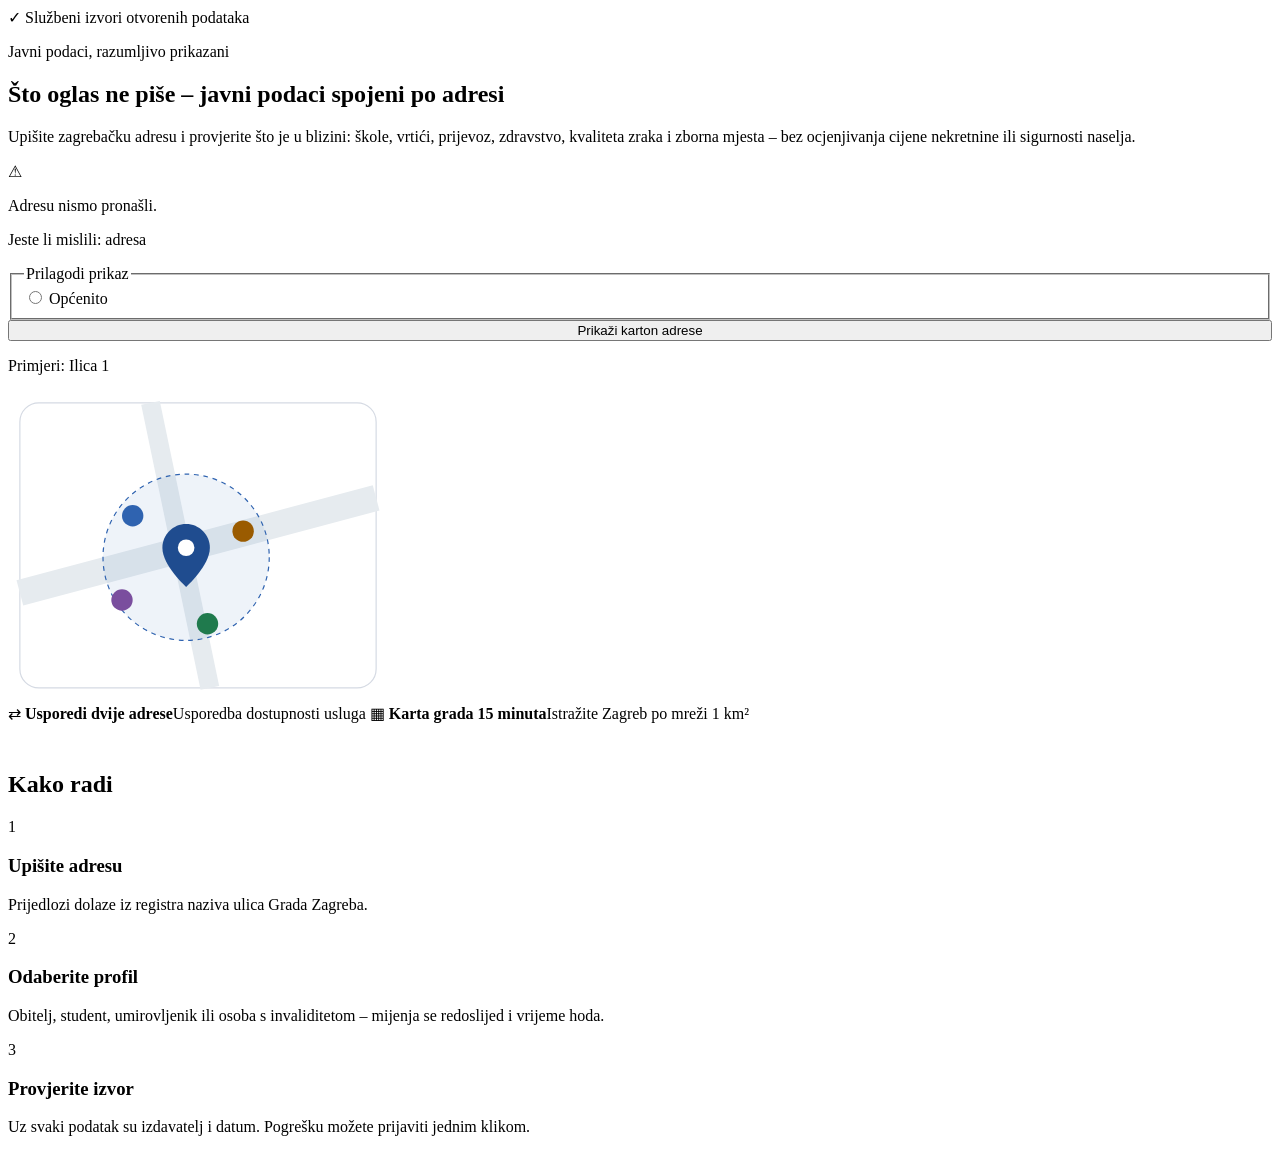
<file: src/main/resources/templates/index.html>
<!DOCTYPE html>
<html lang="hr" xmlns:th="http://www.thymeleaf.org">
<head th:replace="~{fragmenti/raspored :: glava('Javni podaci spojeni po adresi')}"></head>
<body>
<header th:replace="~{fragmenti/raspored :: zaglavlje}"></header>

<main id="sadrzaj" class="container">
    <section class="hero hero-mreza">
        <div>
            <span class="oznaka-izvora">✓ Službeni izvori otvorenih podataka</span>
            <p class="nadnaslov" style="margin-top:16px">Javni podaci, razumljivo prikazani</p>
            <h1>Što oglas ne piše – javni podaci spojeni po adresi</h1>
            <p class="uvod">Upišite zagrebačku adresu i provjerite što je u blizini: škole, vrtići, prijevoz, zdravstvo,
                kvaliteta zraka i zborna mjesta – bez ocjenjivanja cijene nekretnine ili sigurnosti naselja.</p>

            <div class="obavijest greska" role="alert" th:if="${greska}">
                <span aria-hidden="true">⚠</span>
                <div>
                    <p th:text="${greska}">Adresu nismo pronašli.</p>
                    <p th:if="${prijedlozi != null and !prijedlozi.isEmpty()}" style="margin:0">Jeste li mislili:
                        <a th:each="p : ${prijedlozi}" th:href="@{/karton(adresa=${p},profil=${odabraniProfil.oznaka})}"
                           th:text="${p}" style="margin-right:8px">adresa</a>
                    </p>
                </div>
            </div>

            <form class="kartica" th:action="@{/karton}" method="get" style="margin-top:16px">
                <div th:replace="~{fragmenti/raspored :: upis-adrese('adresa', ${upit}, 'Adresa u Zagrebu', 'adresa')}"></div>
                <fieldset class="cipovi">
                    <legend>Prilagodi prikaz</legend>
                    <label class="cip" th:each="p : ${profili}">
                        <input type="radio" name="profil" th:value="${p.oznaka}" th:checked="${p == odabraniProfil}">
                        <span th:text="${p.naziv}">Općenito</span>
                    </label>
                </fieldset>
                <button class="gumb" type="submit" style="width:100%">Prikaži karton adrese</button>
            </form>
            <p class="primjeri" th:if="${!primjeri.isEmpty()}">Primjeri:
                <a th:each="p : ${primjeri}" th:href="@{/karton(adresa=${p})}" th:text="${p}">Ilica 1</a>
            </p>
        </div>
        <div class="hero-slika" aria-hidden="true">
            <svg viewBox="0 0 320 260" width="100%" style="max-width:380px">
                <rect x="10" y="10" width="300" height="240" rx="16" fill="#fff" stroke="#D5DAE3"/>
                <path d="M10 170 L310 90" stroke="#E6EBEF" stroke-width="22"/>
                <path d="M120 10 L170 250" stroke="#E6EBEF" stroke-width="16"/>
                <circle cx="150" cy="140" r="70" fill="#2F63B0" fill-opacity=".08" stroke="#2F63B0" stroke-dasharray="4 4"/>
                <circle cx="105" cy="105" r="9" fill="#2F63B0"/><circle cx="198" cy="118" r="9" fill="#9A5B00"/>
                <circle cx="168" cy="196" r="9" fill="#1F7A4D"/><circle cx="96" cy="176" r="9" fill="#7A4E9E"/>
                <path d="M150 112c-11 0-20 9-20 20 0 15 20 33 20 33s20-18 20-33c0-11-9-20-20-20z" fill="#1F4C8F"/>
                <circle cx="150" cy="132" r="7" fill="#fff"/>
            </svg>
        </div>
    </section>

    <section class="brze-veze" aria-label="Brze poveznice">
        <a class="brza-veza" th:href="@{/usporedba}"><span aria-hidden="true">⇄</span>
            <span><strong>Usporedi dvije adrese</strong><span class="mala muted">Usporedba dostupnosti usluga</span></span></a>
        <a class="brza-veza" th:href="@{/karta}"><span aria-hidden="true">▦</span>
            <span><strong>Karta grada 15 minuta</strong><span class="mala muted">Istražite Zagreb po mreži 1 km²</span></span></a>
    </section>

    <section aria-labelledby="kako-radi">
        <h2 id="kako-radi" style="margin-top:48px">Kako radi</h2>
        <div class="koraci">
            <div class="kartica korak"><div class="broj">1</div><h3>Upišite adresu</h3>
                <p class="muted mala">Prijedlozi dolaze iz registra naziva ulica Grada Zagreba.</p></div>
            <div class="kartica korak"><div class="broj">2</div><h3>Odaberite profil</h3>
                <p class="muted mala">Obitelj, student, umirovljenik ili osoba s invaliditetom – mijenja se redoslijed i vrijeme hoda.</p></div>
            <div class="kartica korak"><div class="broj">3</div><h3>Provjerite izvor</h3>
                <p class="muted mala">Uz svaki podatak su izdavatelj i datum. Pogrešku možete prijaviti jednim klikom.</p></div>
        </div>
    </section>
</main>

<footer th:replace="~{fragmenti/raspored :: podnozje}"></footer>
</body>
</html>
</file>
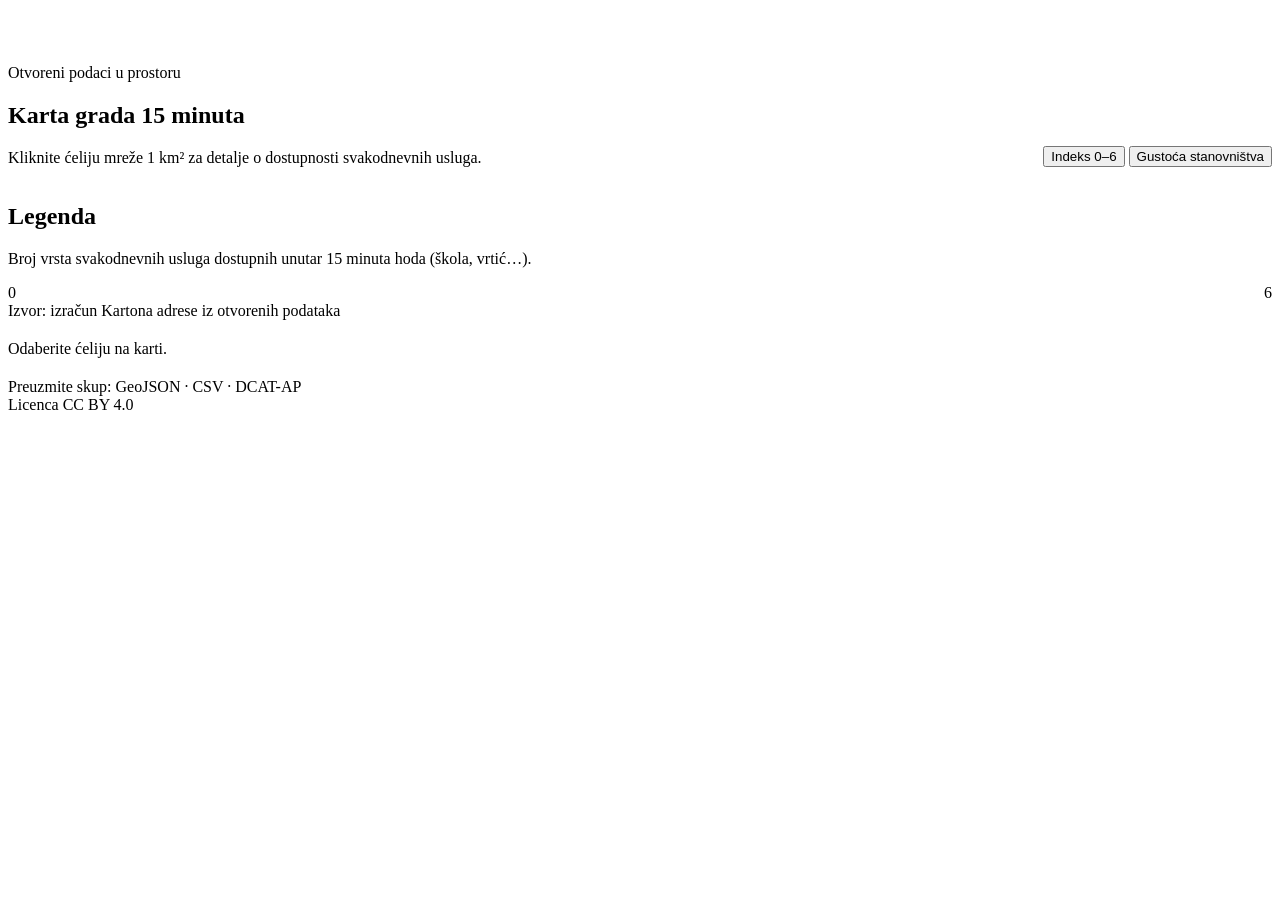
<file: src/main/resources/templates/karta.html>
<!DOCTYPE html>
<html lang="hr" xmlns:th="http://www.thymeleaf.org">
<head th:replace="~{fragmenti/raspored :: glava('Karta grada 15 minuta')}"></head>
<body>
<header th:replace="~{fragmenti/raspored :: zaglavlje}"></header>

<main id="sadrzaj" class="container">
    <section style="padding:40px 0 16px;display:flex;justify-content:space-between;align-items:flex-end;gap:16px;flex-wrap:wrap">
        <div>
            <p class="nadnaslov">Otvoreni podaci u prostoru</p>
            <h1>Karta grada 15 minuta</h1>
            <p class="muted" style="margin:0">Kliknite ćeliju mreže 1 km² za detalje o dostupnosti svakodnevnih usluga.</p>
        </div>
        <div class="segmentirano" role="group" aria-label="Prikaz na karti">
            <button type="button" aria-pressed="true" data-nacin="indeks">Indeks 0–6</button>
            <button type="button" aria-pressed="false" data-nacin="stanovnistvo">Gustoća stanovništva</button>
        </div>
    </section>

    <div class="karta-grada">
        <div id="karta-grada" class="karta" role="region" aria-label="Karta indeksa grada 15 minuta"
             th:attr="data-lat=${podrucje.centarLat},data-lon=${podrucje.centarLon}"></div>
        <aside class="legenda" aria-live="polite">
            <h2>Legenda</h2>
            <div data-legenda-indeks>
                <p class="mala muted">Broj vrsta svakodnevnih usluga dostupnih unutar 15 minuta hoda
                    (<span th:text="${#strings.listJoin(kategorije.![naziv], ', ')}">škola, vrtić…</span>).</p>
                <div class="ljestvica" aria-hidden="true">
                    <span style="background:#E8F0FA"></span><span style="background:#D4E2F4"></span><span style="background:#B9D0EC"></span>
                    <span style="background:#91B5DF"></span><span style="background:#6A98D0"></span><span style="background:#4479BD"></span><span style="background:#1F4C8F"></span>
                </div>
                <div class="mala muted" style="display:flex;justify-content:space-between"><span>0</span><span>6</span></div>
                <span class="izvor">Izvor: izračun Kartona adrese iz otvorenih podataka</span>
            </div>
            <div data-legenda-stanovnistvo hidden>
                <p class="mala muted">Broj stanovnika u ćeliji 1 km² (st./km²).</p>
                <div class="ljestvica" aria-hidden="true">
                    <span style="background:#E8F4ED"></span><span style="background:#D0E8D9"></span><span style="background:#AAD5BC"></span>
                    <span style="background:#7DBB99"></span><span style="background:#4C9A73"></span><span style="background:#2D7955"></span><span style="background:#17563A"></span>
                </div>
                <div class="mala muted" style="display:flex;justify-content:space-between"><span>0</span><span>18 000+</span></div>
                <span class="izvor">Izvor: DZS, Popis 2021. (mreža 1 km²)</span>
            </div>
            <div data-detalji style="margin-top:20px">
                <p class="mala muted">Odaberite ćeliju na karti.</p>
            </div>
            <p class="mala" style="margin-top:20px">
                Preuzmite skup: <a th:href="@{/api/otvoreni-podaci/indeks15.geojson}">GeoJSON</a> ·
                <a th:href="@{/api/otvoreni-podaci/indeks15.csv}">CSV</a> ·
                <a th:href="@{/api/otvoreni-podaci/dcat.jsonld}">DCAT-AP</a><br>
                <span class="muted">Licenca CC BY 4.0</span>
            </p>
        </aside>
    </div>
</main>

<footer th:replace="~{fragmenti/raspored :: podnozje}"></footer>
<script th:src="@{/vendor/leaflet/leaflet.js}"></script>
<script th:src="@{/js/podloga.js}"></script>
<script th:src="@{/js/karta-grada.js}"></script>
</body>
</html>
</file>
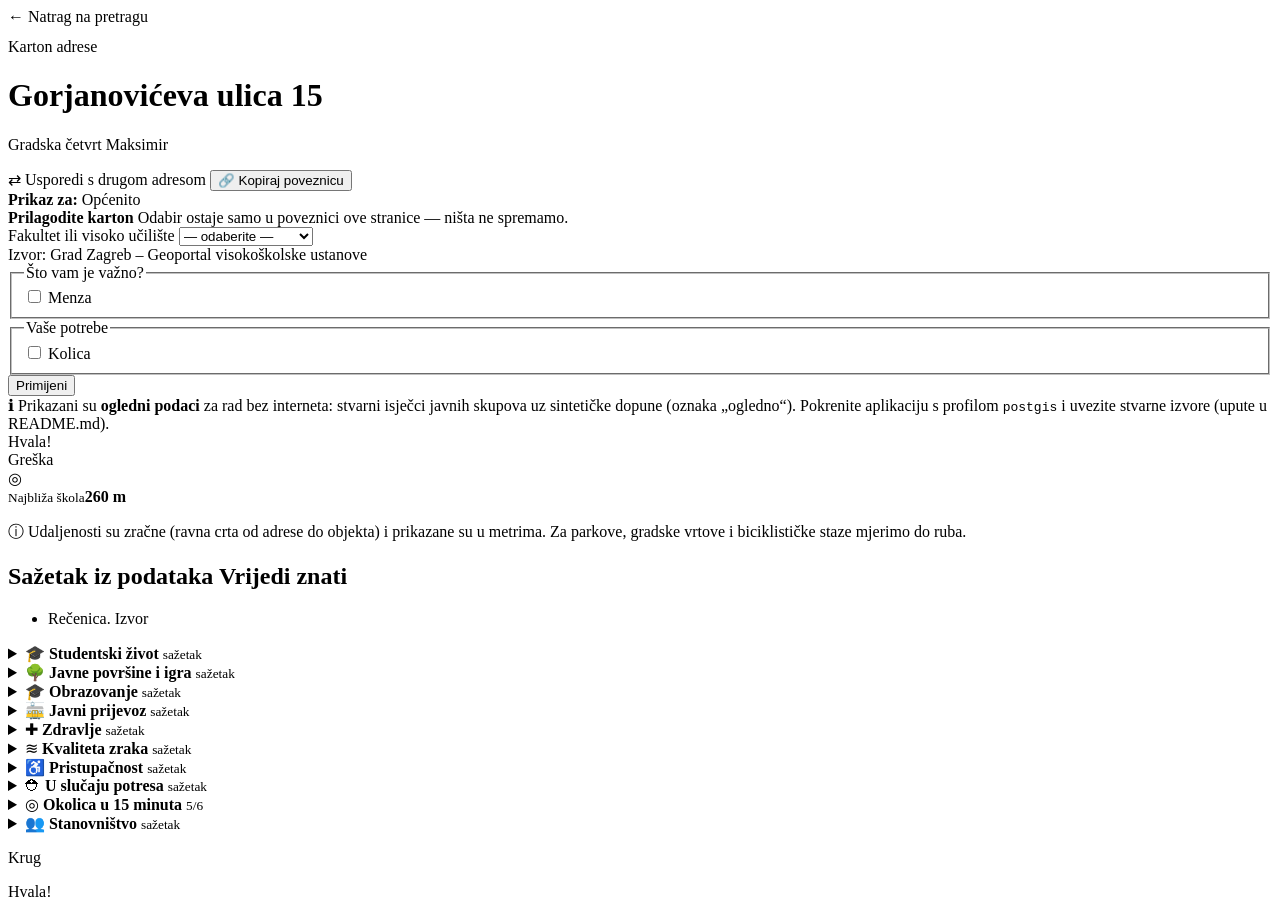
<file: src/main/resources/templates/karton.html>
<!DOCTYPE html>
<html lang="hr" xmlns:th="http://www.thymeleaf.org">
<head th:replace="~{fragmenti/raspored :: glava(${karton.adresa})}"></head>
<body>
<header th:replace="~{fragmenti/raspored :: zaglavlje}"></header>

<main id="sadrzaj" class="container" th:with="k=${karton}">
    <div class="karton-glava">
        <div>
            <a th:href="@{/}" class="mala">← Natrag na pretragu</a>
            <p class="nadnaslov" style="margin-top:12px">Karton adrese</p>
            <h1 th:text="${k.adresa}">Gorjanovićeva ulica 15</h1>
            <p class="muted" th:if="${k.gradskaCetvrt != null}"
               th:text="${k.mjesniOdbor != null} ? |Gradska četvrt ${k.gradskaCetvrt} · Mjesni odbor ${k.mjesniOdbor}| : |Gradska četvrt ${k.gradskaCetvrt}|">
                Gradska četvrt Maksimir</p>
        </div>
        <div class="karton-akcije">
            <a class="gumb sekundarni" th:href="@{/usporedba(a=${k.adresa})}">⇄ Usporedi s drugom adresom</a>
            <button class="gumb sekundarni" type="button" data-kopiraj>🔗 Kopiraj poveznicu</button>
        </div>
    </div>

    <nav class="cipovi" aria-label="Prikaz za profil">
        <span class="mala" style="font-weight:600;align-self:center">Prikaz za:</span>
        <span class="cip" th:each="p : ${profili}">
            <a th:href="@{/karton(adresa=${k.adresa},profil=${p.oznaka})}" th:text="${p.naziv}"
               th:attr="aria-current=${p == k.profil ? 'true' : null}">Općenito</a>
        </span>
    </nav>

    <form class="osobno" method="get" th:action="@{/karton}"
          th:if="${k.profil.name() == 'STUDENT' or k.profil.name() == 'OSI'}"
          th:attr="aria-label=${k.profil.name() == 'STUDENT'} ? 'Vaši interesi' : 'Vaše potrebe'" data-osobno>
        <input type="hidden" name="adresa" th:value="${k.adresa}">
        <input type="hidden" name="profil" th:value="${k.profil.oznaka}">
        <div class="osobno-glava">
            <strong th:text="${k.profil.name() == 'STUDENT'} ? 'Prilagodite karton svojim interesima' : 'Prilagodite karton svojim potrebama'">Prilagodite karton</strong>
            <span class="mala muted">Odabir ostaje samo u poveznici ove stranice — ništa ne spremamo.</span>
        </div>
        <div class="polje" th:if="${k.profil.name() == 'STUDENT'}">
            <label for="fakultet">Fakultet ili visoko učilište</label>
            <select id="fakultet" name="fakultet">
                <option value="">— odaberite —</option>
                <option th:each="f : ${visokaUcilista}" th:value="${f.id}"
                        th:selected="${postavke.fakultetId != null and postavke.fakultetId == f.id}"
                        th:text="${f.adresa != null} ? |${f.naziv} (${f.adresa})| : ${f.naziv}">Ekonomski fakultet</option>
            </select>
            <div class="pomoc">Izvor: Grad Zagreb – Geoportal visokoškolske ustanove</div>
        </div>
        <fieldset class="cipovi" th:if="${k.profil.name() == 'STUDENT'}">
            <legend>Što vam je važno?</legend>
            <label class="cip" th:each="i : ${sviInteresi}">
                <input type="checkbox" name="interes" th:value="${i.oznaka}" th:checked="${postavke.imaInteres(i)}">
                <span th:text="${i.naziv}">Menza</span>
            </label>
        </fieldset>
        <fieldset class="cipovi" th:if="${k.profil.name() == 'OSI'}">
            <legend>Vaše potrebe</legend>
            <label class="cip" th:each="pt : ${svePotrebe}">
                <input type="checkbox" name="potreba" th:value="${pt.oznaka}" th:checked="${postavke.imaPotrebu(pt)}">
                <span th:text="${pt.naziv}">Kolica</span>
            </label>
        </fieldset>
        <button type="submit" class="gumb sekundarni malen" data-primijeni>Primijeni</button>
    </form>

    <div class="obavijest info" th:if="${k.ogledni}" role="note">
        <span aria-hidden="true">ℹ</span>
        <span>Prikazani su <strong>ogledni podaci</strong> za rad bez interneta: stvarni isječci javnih skupova uz sintetičke dopune (oznaka „ogledno“). Pokrenite aplikaciju s profilom
            <code>postgis</code> i uvezite stvarne izvore (upute u README.md).</span>
    </div>
    <div class="obavijest uspjeh" th:if="${poruka}" role="status" th:text="${poruka}">Hvala!</div>
    <div class="obavijest greska" th:if="${greskaPrijave}" role="alert" th:text="${greskaPrijave}">Greška</div>

    <div class="karton-mreza">
        <div>
            <div class="mreza-4" style="margin-bottom:16px">
                <div class="sazetak-kartica" th:each="c : ${k.kartice}">
                    <span class="ikona" aria-hidden="true"
                          th:text="${c.ikona == 'skola' ? '🎓' : (c.ikona == 'vrtic' ? '🧸' : (c.ikona == 'prijevoz' ? '🚋' : (c.ikona == 'igraliste' ? '⚽' : '◎')))}">◎</span>
                    <div><small th:text="${c.oznaka}">Najbliža škola</small><strong th:text="${c.vrijednost}">260 m</strong></div>
                </div>
            </div>

            <p class="mala muted napomena-udaljenost">ⓘ Udaljenosti su zračne (ravna crta od adrese do objekta) i
                prikazane su u metrima. Za parkove, gradske vrtove i biciklističke staze mjerimo do ruba.</p>

            <section class="sazetak" aria-labelledby="sazetak-naslov" th:if="${!k.sazetak.isEmpty()}">
                <h2 id="sazetak-naslov"><span class="oznaka ai">Sažetak iz podataka</span> Vrijedi znati</h2>
                <ul>
                    <li th:each="s : ${k.sazetak}">
                        <span><span th:text="${s.tekst}">Rečenica.</span>
                            <span class="izvor" th:text="${s.datum != null} ? |Izvor: ${s.izvor} · ${s.datum}| : |Izvor: ${s.izvor}|">Izvor</span></span>
                    </li>
                </ul>
            </section>

            <th:block th:each="s, st : ${k.redoslijed}">

                <details class="sekcija" th:if="${s.name() == 'STUDENT' and k.student != null}" th:attr="open=${st.index < 2 ? 'open' : null}" th:id="${s.sidro}">
                    <summary><span class="ikona" aria-hidden="true">🎓</span>
                        <span><strong>Studentski život</strong>
                            <small th:text="${k.student.fakultet != null} ? |Do fakulteta ${k.student.fakultet.udaljenost()}| : 'Menze, knjižnice, bicikl i sport u blizini'">sažetak</small></span>
                    </summary>
                    <div class="sekcija-tijelo">
                        <div class="do-fakulteta" th:if="${k.student.fakultet != null}" th:with="f=${k.student.fakultet}">
                            <small>Do mog fakulteta</small>
                            <strong th:text="${f.naziv}">Ekonomski fakultet</strong>
                            <span th:text="${f.adresa != null} ? |${f.adresa} · ${f.udaljenost()} zračne udaljenosti| : |${f.udaljenost()} zračne udaljenosti|">780 m</span>
                            <div class="linije" th:if="${!f.linijeBezPresjedanja.isEmpty()}">
                                <span class="mala">ZET bez presjedanja:</span>
                                <span class="linija" th:each="l : ${f.linijeBezPresjedanja}" th:text="${l}">4</span>
                            </div>
                            <p class="mala" th:if="${f.linijeBezPresjedanja.isEmpty()}"
                               th:text="${f.stajalistaUBlizini} ? 'Nema izravne linije ZET-a – potrebno je presjedanje.' : 'U blizini adrese ili fakulteta nema stajališta ZET-a.'">Nema izravne linije</p>
                            <span class="izvor">Izvor: Grad Zagreb – Geoportal visokoškolske ustanove · ZET GTFS (stajališta do 600 m od adrese i 400 m od fakulteta)</span>
                        </div>
                        <p class="nema" th:if="${k.student.fakultet == null}">Odaberite fakultet iznad kako bismo prikazali udaljenost i izravne linije ZET-a.</p>
                        <th:block th:each="o : ${k.student.stavke}"><div th:replace="~{fragmenti/raspored :: objekt(${o})}"></div></th:block>
                        <p class="mala muted" th:if="${k.student.staze() != null}"
                           th:text="|Biciklističkih staza u krugu od 1 km: oko ${k.student.staze()}.|"></p>
                    </div>
                </details>

                <details class="sekcija" th:if="${s.name() == 'JAVNE_POVRSINE'}" th:attr="open=${st.index < 2 ? 'open' : null}" th:id="${s.sidro}">
                    <summary><span class="ikona" aria-hidden="true">🌳</span>
                        <span><strong>Javne površine i igra</strong>
                            <small th:text="${k.javnePovrsine.prazno()} ? 'Nema podataka' : |Igralište ${k.javnePovrsine.igralista.isEmpty() ? '–' : k.javnePovrsine.igralista[0].udaljenost()} · park ${k.javnePovrsine.park == null ? '–' : (k.javnePovrsine.park.udaljenostM == 0 ? 'adresa je u parku' : k.javnePovrsine.park.udaljenost())}|">sažetak</small></span>
                    </summary>
                    <div class="sekcija-tijelo">
                        <th:block th:each="o : ${k.javnePovrsine.igralista}"><div th:replace="~{fragmenti/raspored :: objekt(${o})}"></div></th:block>
                        <th:block th:if="${k.javnePovrsine.park != null}"><div th:replace="~{fragmenti/raspored :: objekt(${k.javnePovrsine.park})}"></div></th:block>
                        <th:block th:each="o : ${k.javnePovrsine.sport}"><div th:replace="~{fragmenti/raspored :: objekt(${o})}"></div></th:block>
                        <th:block th:if="${k.javnePovrsine.odmorko != null}"><div th:replace="~{fragmenti/raspored :: objekt(${k.javnePovrsine.odmorko})}"></div></th:block>
                        <th:block th:if="${k.javnePovrsine.gradskiVrt != null}"><div th:replace="~{fragmenti/raspored :: objekt(${k.javnePovrsine.gradskiVrt})}"></div></th:block>
                        <p class="nema" th:if="${k.javnePovrsine.prazno()}">Nema podataka o javnim površinama u blizini.</p>
                        <p class="mala muted">Do parka i gradskog vrta mjerimo do ruba površine, a ne do njezina središta.</p>
                    </div>
                </details>

                <details class="sekcija" th:if="${s.name() == 'OBRAZOVANJE'}" th:attr="open=${st.index < 2 ? 'open' : null}" th:id="${s.sidro}">
                    <summary><span class="ikona" aria-hidden="true">🎓</span>
                        <span><strong>Obrazovanje</strong>
                            <small th:text="|Škole: ${k.obrazovanje.skole.size()} · vrtići: ${k.obrazovanje.vrtici.size()} u 2,5 km|">sažetak</small></span>
                    </summary>
                    <div class="sekcija-tijelo">
                        <h3 style="margin-top:12px">Osnovne škole</h3>
                        <th:block th:each="o : ${k.obrazovanje.skole}"><div th:replace="~{fragmenti/raspored :: objekt(${o})}"></div></th:block>
                        <p class="nema" th:if="${k.obrazovanje.skole.isEmpty()}">Nema podataka o školama u blizini.</p>
                        <h3 style="margin-top:12px">Dječji vrtići</h3>
                        <th:block th:each="o : ${k.obrazovanje.vrtici}"><div th:replace="~{fragmenti/raspored :: objekt(${o})}"></div></th:block>
                        <p class="nema" th:if="${k.obrazovanje.vrtici.isEmpty()}">Nema podataka o vrtićima u blizini.</p>
                        <th:block th:if="${!k.obrazovanje.srednjeSkole.isEmpty()}">
                            <h3 style="margin-top:12px">Srednje škole</h3>
                            <th:block th:each="o : ${k.obrazovanje.srednjeSkole}"><div th:replace="~{fragmenti/raspored :: objekt(${o})}"></div></th:block>
                        </th:block>
                    </div>
                </details>

                <details class="sekcija" th:if="${s.name() == 'PRIJEVOZ'}" th:attr="open=${st.index < 2 ? 'open' : null}" th:id="${s.sidro}">
                    <summary><span class="ikona" aria-hidden="true">🚋</span>
                        <span><strong>Javni prijevoz</strong>
                            <small th:text="${k.prijevoz.stajalista.isEmpty()} ? 'Nema stajališta u 600 m' : |${k.prijevoz.stajalista[0].udaljenost()} do najbližeg stajališta · ${k.prijevoz.brojLinija} linija u 600 m|">sažetak</small></span>
                    </summary>
                    <div class="sekcija-tijelo">
                        <div class="stavka" th:each="t : ${k.prijevoz.stajalista}">
                            <div>
                                <div class="naslov" th:text="${t.naziv}">Jordanovac</div>
                                <div class="meta" th:text="|${t.udaljenost()} · ${t.vrsta}|"></div>
                                <div class="meta" th:if="${k.profil.name() == 'OSI'}"><span class="pristup nema-podatka">♿ pristupačnost: nema podatka (ZET GTFS)</span></div>
                                <div class="linije" style="margin-top:4px" th:if="${!t.linije.isEmpty()}">
                                    <span class="linija" th:each="l : ${t.linije}" th:text="${l}"
                                          th:classappend="${t.vrsta == 'autobus'} ? 'bus'">4</span>
                                </div>
                            </div>
                            <div class="desno">
                                <span class="izvor" th:text="${k.prijevoz.datum != null} ? |Izvor: ${k.prijevoz.izvor} · ${k.prijevoz.datum}| : |Izvor: ${k.prijevoz.izvor}|">Izvor</span>
                                <button type="button" class="gumb-tekst" data-prijava
                                        th:attr="data-objekt=${t.naziv},data-izvor=${k.prijevoz.izvor}">Prijavi pogrešku</button>
                            </div>
                        </div>
                        <p class="nema" th:if="${k.prijevoz.stajalista.isEmpty()}">U krugu od 600 m nema stajališta javnog prijevoza.</p>
                    </div>
                </details>

                <details class="sekcija" th:if="${s.name() == 'ZDRAVLJE'}" th:attr="open=${st.index < 2 ? 'open' : null}" th:id="${s.sidro}">
                    <summary><span class="ikona" aria-hidden="true">✚</span>
                        <span><strong>Zdravlje</strong>
                            <small th:text="${k.zdravlje.zdravstvo.isEmpty()} ? 'Nema podataka' : |Najbliža ustanova ${k.zdravlje.zdravstvo[0].udaljenost()}|">sažetak</small></span>
                    </summary>
                    <div class="sekcija-tijelo">
                        <h3 style="margin-top:12px">Domovi zdravlja i ambulante</h3>
                        <th:block th:each="o : ${k.zdravlje.zdravstvo}"><div th:replace="~{fragmenti/raspored :: objekt(${o})}"></div></th:block>
                        <p class="nema" th:if="${k.zdravlje.zdravstvo.isEmpty()}">Nema podataka u blizini.</p>
                        <h3 style="margin-top:12px">Ljekarne</h3>
                        <th:block th:each="o : ${k.zdravlje.ljekarne}"><div th:replace="~{fragmenti/raspored :: objekt(${o})}"></div></th:block>
                        <p class="nema" th:if="${k.zdravlje.ljekarne.isEmpty()}">Nema podataka u blizini.</p>
                    </div>
                </details>

                <details class="sekcija" th:if="${s.name() == 'ZRAK'}" th:attr="open=${st.index < 2 ? 'open' : null}" th:id="${s.sidro}">
                    <summary><span class="ikona" aria-hidden="true">≋</span>
                        <span><strong>Kvaliteta zraka</strong>
                            <small th:text="${k.zrak != null and k.zrak.prosjekPm10 != null} ? |PM10 godišnji prosjek ${#numbers.formatDecimal(k.zrak.prosjekPm10, 1, 1, 'COMMA')} µg/m³ (${k.zrak.postaja})| : 'Nema podataka'">sažetak</small></span>
                    </summary>
                    <div class="sekcija-tijelo" th:if="${k.zrak != null}">
                        <div class="stavka">
                            <div>
                                <div class="naslov" th:text="|Mjerna postaja ${k.zrak.postaja}|">Đorđićeva ulica</div>
                                <div class="meta" th:text="|${k.zrak.udaljenost()} od adrese · ${k.zrak.mreza}|"></div>
                                <div class="meta" th:if="${k.zrak.prosjekPm10 != null}"
                                     th:text="|${k.zrak.godina}.: prosjek PM10 ${#numbers.formatDecimal(k.zrak.prosjekPm10, 1, 1, 'COMMA')} µg/m³ · ${k.zrak.danaIznad50} dana iznad dnevne granice (50 µg/m³)|"></div>
                            </div>
                            <div class="desno"><span class="izvor" th:text="|Izvor: ${k.zrak.izvorMjerenja}|">Izvor</span></div>
                        </div>
                        <th:block th:if="${!k.zrak.procjena.isEmpty()}">
                            <h3 style="margin-top:12px;display:flex;gap:8px;align-items:center">Sezonska procjena PM10
                                <span class="oznaka procjena">procjena</span>
                                <span class="oznaka ogledno" th:if="${k.zrak.ogledniModel}">ogledni model</span></h3>
                            <div class="graf"><canvas id="graf-zraka" role="img"
                                                      aria-label="Graf procijenjenog mjesečnog prosjeka PM10 s rasponom nesigurnosti; vrijednosti su u tablici ispod"></canvas></div>
                            <details>
                                <summary class="mala">Vrijednosti u tablici</summary>
                                <table class="mala">
                                    <thead><tr><th>Mjesec</th><th>PM10 (µg/m³)</th><th>Raspon</th></tr></thead>
                                    <tbody><tr th:each="m : ${k.zrak.procjena}">
                                        <td th:text="${m.mjesec}">1</td>
                                        <td th:text="${#numbers.formatDecimal(m.pm10, 1, 1, 'COMMA')}">25,0</td>
                                        <td th:text="|${#numbers.formatDecimal(m.donja, 1, 1, 'COMMA')} – ${#numbers.formatDecimal(m.gornja, 1, 1, 'COMMA')}|">20 – 30</td>
                                    </tr></tbody>
                                </table>
                            </details>
                            <p class="mala muted">ⓘ Raspon prikazuje nesigurnost procjene (≈80 % mjeseci u provjeri).
                                <a th:href="@{/podaci#model}">Kako računamo?</a></p>
                            <span class="izvor" th:text="|Izvor: ${k.zrak.izvorProcjene}|">Izvor</span>
                        </th:block>
                    </div>
                    <div class="sekcija-tijelo" th:if="${k.zrak == null}"><p class="nema">Nema podataka o kvaliteti zraka.</p></div>
                </details>

                <details class="sekcija" th:if="${s.name() == 'PRISTUPACNOST'}" th:attr="open=${st.index < 2 ? 'open' : null}" th:id="${s.sidro}">
                    <summary><span class="ikona" aria-hidden="true">♿</span>
                        <span><strong>Pristupačnost</strong>
                            <small th:text="${k.pristupacnost.pjesackaZona != null} ? |${k.pristupacnost.ustanove.size()} ustanove u blizini · pješačka zona ${k.pristupacnost.pjesackaZona.udaljenost()}| : |${k.pristupacnost.ustanove.size()} ustanove za osobe s invaliditetom u blizini|">sažetak</small></span>
                    </summary>
                    <div class="sekcija-tijelo">
                        <th:block th:each="o : ${k.pristupacnost.ustanove}"><div th:replace="~{fragmenti/raspored :: objekt(${o})}"></div></th:block>
                        <th:block th:if="${k.pristupacnost.pjesackaZona != null}"><div th:replace="~{fragmenti/raspored :: objekt(${k.pristupacnost.pjesackaZona})}"></div>
                            <p class="mala muted">Pješačka zona znači promet bez automobila. Kaldrma i nagibi (npr. Gornji grad) mogu otežati kretanje kolicima.</p></th:block>
                        <div class="stavka">
                            <div>
                                <span class="pristup nema-podatka">♿ <span th:text="${k.pristupacnost.stajalista}">nema podatka</span></span>
                                <div class="naslov">Pristupačnost stajališta i vozila</div>
                                <div class="meta" th:text="${k.pristupacnost.napomenaStajalista}">ZET ne objavljuje podatak.</div>
                            </div>
                            <div class="desno"><span class="izvor">Izvor: ZET GTFS · provjereno 8. 11. 2026.</span></div>
                        </div>
                        <div class="pristup-legenda" aria-label="Oznake pristupačnosti">
                            <span class="pristup da">♿ pristupačno</span>
                            <span class="pristup djelomicno">♿ djelomično pristupačno</span>
                            <span class="pristup ne">♿ nije pristupačno</span>
                            <span class="pristup nema-podatka">♿ nema podatka</span>
                        </div>
                        <p class="mala muted" th:if="${k.profil.name() == 'OSI'}">Stanje pristupačnosti objekata dolazi iz oznake
                            <code>wheelchair</code> u OpenStreetMapu; „nema podatka” nikad ne prikazujemo kao „pristupačno” ni „nepristupačno”.</p>
                        <p class="mala" th:if="${!postavke.potrebe.isEmpty()}">Prikaz je prilagođen odabranim potrebama. Rute bez stepenica i
                            strmih nagiba planirane su uz izračun udaljenosti po pješačkoj mreži.</p>
                        <p class="nema" th:if="${k.pristupacnost.ustanove.isEmpty() and k.pristupacnost.pjesackaZona == null}">Nema podataka o ustanovama u blizini.</p>
                    </div>
                </details>

                <details class="sekcija" th:if="${s.name() == 'POTRES'}" th:attr="open=${st.index < 2 ? 'open' : null}" th:id="${s.sidro}">
                    <summary><span class="ikona" aria-hidden="true">⛑</span>
                        <span><strong>U slučaju potresa</strong>
                            <small th:text="${k.potres.zbornoMjesto != null} ? |${k.potres.zbornoMjesto.udaljenost()} do zbornog mjesta| : 'Nema podataka'">sažetak</small></span>
                    </summary>
                    <div class="sekcija-tijelo">
                        <th:block th:if="${k.potres.zbornoMjesto != null}"><div th:replace="~{fragmenti/raspored :: objekt(${k.potres.zbornoMjesto})}"></div></th:block>
                        <th:block th:if="${k.potres.evakuacija != null}"><div th:replace="~{fragmenti/raspored :: objekt(${k.potres.evakuacija})}"></div></th:block>
                        <p class="nema" th:if="${k.potres.zbornoMjesto == null and k.potres.evakuacija == null}">Nema podataka u blizini.</p>
                    </div>
                </details>

                <details class="sekcija" th:if="${s.name() == 'OKOLICA'}" th:attr="open=${st.index < 2 ? 'open' : null}" th:id="${s.sidro}">
                    <summary><span class="ikona" aria-hidden="true">◎</span>
                        <span><strong>Okolica u 15 minuta</strong>
                            <small th:text="|${k.okolica.oznaka()} svakodnevnih usluga|">5/6</small></span>
                    </summary>
                    <div class="sekcija-tijelo">
                        <p style="margin-top:12px"><span class="indeks" th:text="${k.okolica.oznaka()}">5/6</span>
                            <span class="muted" th:text="|vrsta svakodnevnih usluga je u krugu od ${k.okolica.prag()} (oko 15 minuta hoda).|">vrsta usluga</span></p>
                        <p class="mala" th:if="${!k.okolica.nedostaju.isEmpty()}"
                           th:text="|Dalje od ${k.okolica.prag()}: ${#strings.listJoin(k.okolica.nedostaju, ', ')}|"></p>
                        <th:block th:if="${k.mojIndeks != null}">
                            <h3 style="margin-top:12px" th:text="${k.mojIndeks.naziv}">Moj indeks</h3>
                            <p class="mala muted" th:text="|${k.mojIndeks.dostupno()} od ${k.mojIndeks.stavke.size()} u krugu od ${k.mojIndeks.prag()}|"></p>
                            <ul class="moj-indeks">
                                <li th:each="x : ${k.mojIndeks.stavke}" th:classappend="${x.dostupno} ? 'dostupno'">
                                    <span aria-hidden="true" th:text="${x.dostupno} ? '✓' : '✕'">✓</span>
                                    <strong th:text="${x.naziv}">Igralište</strong>
                                    <small th:text="${x.udaljenost()}">570 m</small>
                                </li>
                            </ul>
                        </th:block>
                        <th:block th:each="o : ${k.okolica.najblizi}"><div th:replace="~{fragmenti/raspored :: objekt(${o})}"></div></th:block>
                        <th:block th:if="${!k.okolica.ostalo.isEmpty()}">
                            <h3 style="margin-top:12px">Knjižnice i kultura</h3>
                            <th:block th:each="o : ${k.okolica.ostalo}"><div th:replace="~{fragmenti/raspored :: objekt(${o})}"></div></th:block>
                        </th:block>
                    </div>
                </details>

                <details class="sekcija" th:if="${s.name() == 'STANOVNISTVO'}" th:attr="open=${st.index < 2 ? 'open' : null}" th:id="${s.sidro}">
                    <summary><span class="ikona" aria-hidden="true">👥</span>
                        <span><strong>Stanovništvo</strong>
                            <small th:text="${k.stanovnistvo.stanovnika != null} ? |${k.stanovnistvo.stanovnika} stanovnika/km²| : 'Nema podataka'">sažetak</small></span>
                    </summary>
                    <div class="sekcija-tijelo">
                        <p style="margin-top:12px" th:if="${k.stanovnistvo.stanovnika != null}"
                           th:text="|U ćeliji mreže 1 km² u kojoj je adresa živi ${k.stanovnistvo.stanovnika} stanovnika.|"></p>
                        <p class="nema" th:if="${k.stanovnistvo.stanovnika == null}">Za ovu ćeliju nema podatka o broju stanovnika.</p>
                        <p class="mala muted" th:text="|Ćelija ${k.stanovnistvo.celija}|"></p>
                        <span class="izvor" th:text="|Izvor: ${k.stanovnistvo.izvor}|">Izvor</span>
                        <p class="mala" style="margin-top:8px"><a th:href="@{/karta}">Pogledajte kartu grada 15 minuta →</a></p>
                    </div>
                </details>
            </th:block>
        </div>

        <aside class="karta-stupac" aria-label="Karta okolice">
            <div id="karta" class="karta" role="region" aria-label="Karta s objektima u okolici adrese"></div>
            <div class="karta-slojevi" id="slojevi" aria-label="Slojevi karte"></div>
            <p class="mala muted" th:text="|Krug označava ${k.okolica.prag()} zračne udaljenosti – oko 15 minuta hoda za odabrani profil.|">Krug</p>
        </aside>
    </div>

    <dialog id="prijava" aria-labelledby="prijava-naslov">
        <form th:action="@{/prijava}" method="post" novalidate>
            <div class="dijalog-glava">
                <div><p class="nadnaslov" style="margin:0">Poboljšajmo podatke</p>
                    <h2 id="prijava-naslov" style="margin:0">Prijavi pogrešku</h2></div>
                <button type="button" class="zatvori" data-zatvori aria-label="Zatvori">×</button>
            </div>
            <div class="dijalog-tijelo">
                <div class="dijalog-podaci">
                    <div><small>Objekt</small><strong data-prikaz-objekt>—</strong></div>
                    <div><small>Izvor</small><strong data-prikaz-izvor>—</strong></div>
                </div>
                <input type="hidden" name="objekt" value="">
                <input type="hidden" name="izvor" value="">
                <input type="hidden" name="adresa" th:value="${k.adresa}">
                <input type="hidden" name="povratak" th:value="@{/karton(adresa=${k.adresa},profil=${k.profil.oznaka})}">
                <div class="polje">
                    <label for="opis">Opis pogreške</label>
                    <textarea id="opis" name="opis" required minlength="5" maxlength="2000"
                              placeholder="Opišite što nije točno…" aria-describedby="opis-greska"></textarea>
                    <div id="opis-greska" class="greska-polja" hidden>Unesite opis pogreške (barem nekoliko riječi).</div>
                </div>
                <div class="polje">
                    <label for="email">E-mail <span class="muted">(neobavezno)</span></label>
                    <input id="email" name="email" type="email" maxlength="200" placeholder="ime@primjer.hr" aria-describedby="email-pomoc">
                    <div id="email-pomoc" class="pomoc">Koristi se samo za povratnu informaciju o ispravku.</div>
                </div>
                <div style="display:flex;gap:8px;justify-content:flex-end">
                    <button type="button" class="gumb sekundarni" data-zatvori>Odustani</button>
                    <button type="submit" class="gumb">Pošalji</button>
                </div>
            </div>
        </form>
    </dialog>
    <div class="toast" th:if="${poruka}" role="status" data-toast th:text="${poruka}">Hvala!</div>

    <script type="application/json" id="karton-podaci" th:utext="${kartonJson}">{}</script>
</main>

<footer th:replace="~{fragmenti/raspored :: podnozje}"></footer>
<script th:src="@{/vendor/leaflet/leaflet.js}"></script>
<script th:src="@{/vendor/chart.js/chart.umd.js}"></script>
<script th:src="@{/js/podloga.js}"></script>
<script th:src="@{/js/karton.js}"></script>
</body>
</html>
</file>
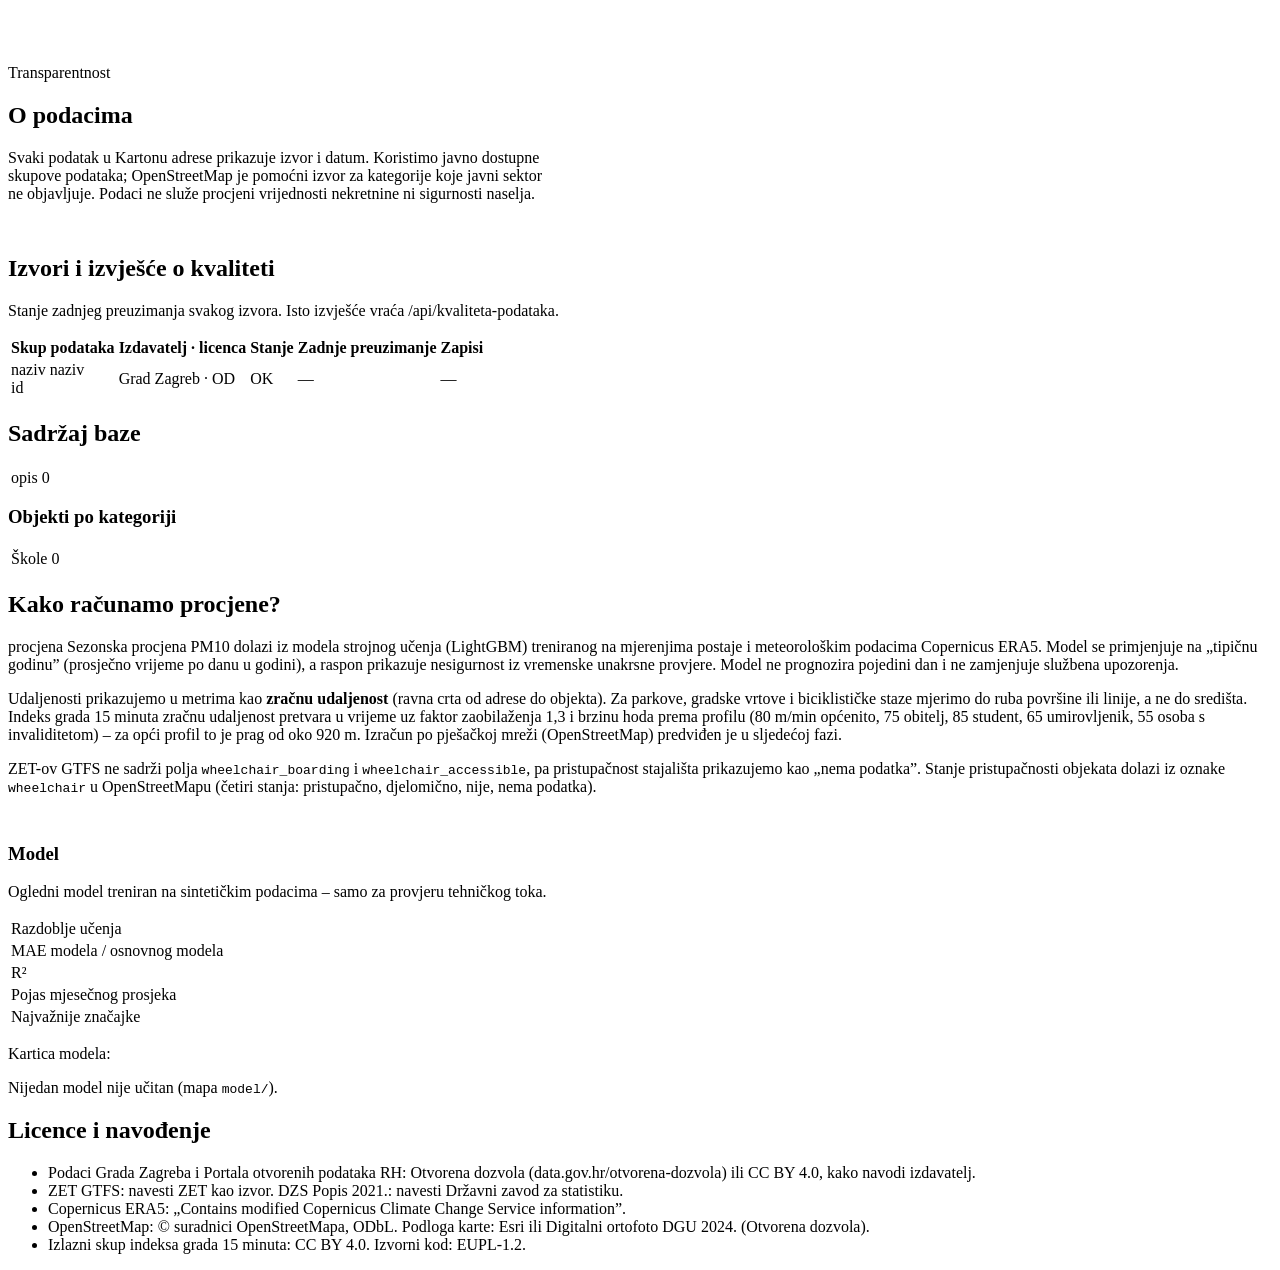
<file: src/main/resources/templates/podaci.html>
<!DOCTYPE html>
<html lang="hr" xmlns:th="http://www.thymeleaf.org">
<head th:replace="~{fragmenti/raspored :: glava('O podacima')}"></head>
<body>
<header th:replace="~{fragmenti/raspored :: zaglavlje}"></header>

<main id="sadrzaj" class="container">
    <section style="padding:40px 0 16px">
        <p class="nadnaslov">Transparentnost</p>
        <h1>O podacima</h1>
        <p class="muted" style="max-width:68ch">Svaki podatak u Kartonu adrese prikazuje izvor i datum. Koristimo javno
            dostupne skupove podataka; OpenStreetMap je pomoćni izvor za kategorije koje javni sektor ne objavljuje.
            Podaci ne služe procjeni vrijednosti nekretnine ni sigurnosti naselja.</p>
    </section>

    <section class="kartica" aria-labelledby="izvori-naslov">
        <h2 id="izvori-naslov">Izvori i izvješće o kvaliteti</h2>
        <p class="mala muted">Stanje zadnjeg preuzimanja svakog izvora. Isto izvješće vraća <a th:href="@{/api/kvaliteta-podataka}">/api/kvaliteta-podataka</a>.</p>
        <div class="tablica-omot">
            <table class="kartice-mobilno">
                <thead><tr><th>Skup podataka</th><th>Izdavatelj · licenca</th><th>Stanje</th><th>Zadnje preuzimanje</th><th>Zapisi</th></tr></thead>
                <tbody>
                <tr th:each="i : ${izvori}">
                    <td data-oznaka="Skup podataka">
                        <a th:if="${i.poveznica != null}" th:href="${i.poveznica}" th:text="${i.naziv}" rel="noopener">naziv</a>
                        <span th:if="${i.poveznica == null}" th:text="${i.naziv}">naziv</span>
                        <div class="mala muted" th:text="${i.id}">id</div>
                    </td>
                    <td data-oznaka="Izdavatelj · licenca" th:text="|${i.izdavatelj} · ${i.licenca}|">Grad Zagreb · OD</td>
                    <td data-oznaka="Stanje"><span class="status" th:classappend="${i.status}" th:text="${i.status}">OK</span>
                        <div class="mala muted" th:if="${i.poruka != null}" th:text="${#strings.abbreviate(i.poruka, 220)}"></div></td>
                    <td data-oznaka="Zadnje preuzimanje"
                        th:text="${i.zadnjePreuzimanje != null} ? ${#temporals.format(i.zadnjePreuzimanje, 'd. M. yyyy. HH:mm')} : '—'">—</td>
                    <td data-oznaka="Zapisi" th:text="${i.spremljeno != null} ? |${i.spremljeno} / ${i.procitano}| : '—'">—</td>
                </tr>
                </tbody>
            </table>
        </div>
    </section>

    <div class="mreza-2" style="margin-top:16px">
        <section class="kartica" aria-labelledby="brojevi-naslov">
            <h2 id="brojevi-naslov">Sadržaj baze</h2>
            <table class="mala">
                <tr th:each="b : ${brojevi}"><td th:text="${b.key}">opis</td><td style="text-align:right" th:text="${b.value}">0</td></tr>
            </table>
            <h3 style="margin-top:16px">Objekti po kategoriji</h3>
            <table class="mala">
                <tr th:each="b : ${poKategoriji}"><td th:text="${b.key.mnozina}">Škole</td><td style="text-align:right" th:text="${b.value}">0</td></tr>
            </table>
        </section>

        <section class="kartica" id="model" aria-labelledby="model-naslov">
            <h2 id="model-naslov">Kako računamo procjene?</h2>
            <p class="mala"><span class="oznaka procjena">procjena</span> Sezonska procjena PM10 dolazi iz modela strojnog
                učenja (LightGBM) treniranog na mjerenjima postaje i meteorološkim podacima Copernicus ERA5. Model se primjenjuje
                na „tipičnu godinu” (prosječno vrijeme po danu u godini), a raspon prikazuje nesigurnost iz vremenske unakrsne
                provjere. Model ne prognozira pojedini dan i ne zamjenjuje službena upozorenja.</p>
            <p class="mala">Udaljenosti prikazujemo u metrima kao <strong>zračnu udaljenost</strong> (ravna crta od adrese do
                objekta). Za parkove, gradske vrtove i biciklističke staze mjerimo do ruba površine ili linije, a ne do središta.
                Indeks grada 15 minuta zračnu udaljenost pretvara u vrijeme uz faktor zaobilaženja 1,3 i brzinu hoda prema
                profilu (80 m/min općenito, 75 obitelj, 85 student, 65 umirovljenik, 55 osoba s invaliditetom) – za opći
                profil to je prag od oko 920 m. Izračun po pješačkoj mreži (OpenStreetMap) predviđen je u sljedećoj fazi.</p>
            <p class="mala">ZET-ov GTFS ne sadrži polja <code>wheelchair_boarding</code> i <code>wheelchair_accessible</code>,
                pa pristupačnost stajališta prikazujemo kao „nema podatka”. Stanje pristupačnosti objekata dolazi iz oznake
                <code>wheelchair</code> u OpenStreetMapu (četiri stanja: pristupačno, djelomično, nije, nema podatka).</p>
            <div th:each="m : ${modeli}" style="border-top:1px solid var(--border);padding-top:12px;margin-top:12px">
                <h3 th:text="|Model: ${m.postajaNaziv}|">Model</h3>
                <p class="mala" th:if="${m.ogledni}"><span class="oznaka ogledno">Ogledni model</span> treniran na sintetičkim
                    podacima – samo za provjeru tehničkog toka.</p>
                <table class="mala">
                    <tr><td>Razdoblje učenja</td><td th:text="|${m.razdobljeOd} – ${m.razdobljeDo}|"></td></tr>
                    <tr><td>MAE modela / osnovnog modela</td>
                        <td th:text="|${#numbers.formatDecimal(m.metrike.mae, 1, 2, 'COMMA')} / ${#numbers.formatDecimal(m.metrike.maeOsnovni, 1, 2, 'COMMA')} µg/m³|"></td></tr>
                    <tr><td>R²</td><td th:text="${#numbers.formatDecimal(m.metrike.r2, 1, 3, 'COMMA')}"></td></tr>
                    <tr><td>Pojas mjesečnog prosjeka</td>
                        <td th:text="|× ${#numbers.formatDecimal(m.donjiOmjer, 1, 2, 'COMMA')} – × ${#numbers.formatDecimal(m.gornjiOmjer, 1, 2, 'COMMA')}|"></td></tr>
                    <tr><td>Najvažnije značajke</td>
                        <td><span th:each="v, s : ${m.vaznost}" th:if="${s.index < 4}"
                                  th:text="|${v.znacajka} (${#numbers.formatDecimal(v.udio * 100, 1, 0, 'COMMA')} %)${s.index < 3 ? ', ' : ''}|"></span></td></tr>
                </table>
                <p class="mala muted">Kartica modela: <code th:text="|model/${m.postajaId}/kartica-modela.md|"></code></p>
            </div>
            <p class="mala muted" th:if="${modeli.isEmpty()}">Nijedan model nije učitan (mapa <code>model/</code>).</p>
        </section>
    </div>

    <section class="kartica" style="margin-top:16px" aria-labelledby="licence-naslov">
        <h2 id="licence-naslov">Licence i navođenje</h2>
        <ul class="mala">
            <li>Podaci Grada Zagreba i Portala otvorenih podataka RH: Otvorena dozvola (data.gov.hr/otvorena-dozvola) ili CC BY 4.0, kako navodi izdavatelj.</li>
            <li>ZET GTFS: navesti ZET kao izvor. DZS Popis 2021.: navesti Državni zavod za statistiku.</li>
            <li>Copernicus ERA5: „Contains modified Copernicus Climate Change Service information”.</li>
            <li>OpenStreetMap: © suradnici OpenStreetMapa, ODbL. Podloga karte: Esri ili Digitalni ortofoto DGU 2024. (Otvorena dozvola).</li>
            <li>Izlazni skup indeksa grada 15 minuta: CC BY 4.0. Izvorni kod: EUPL-1.2.</li>
        </ul>
    </section>
</main>

<footer th:replace="~{fragmenti/raspored :: podnozje}"></footer>
</body>
</html>
</file>
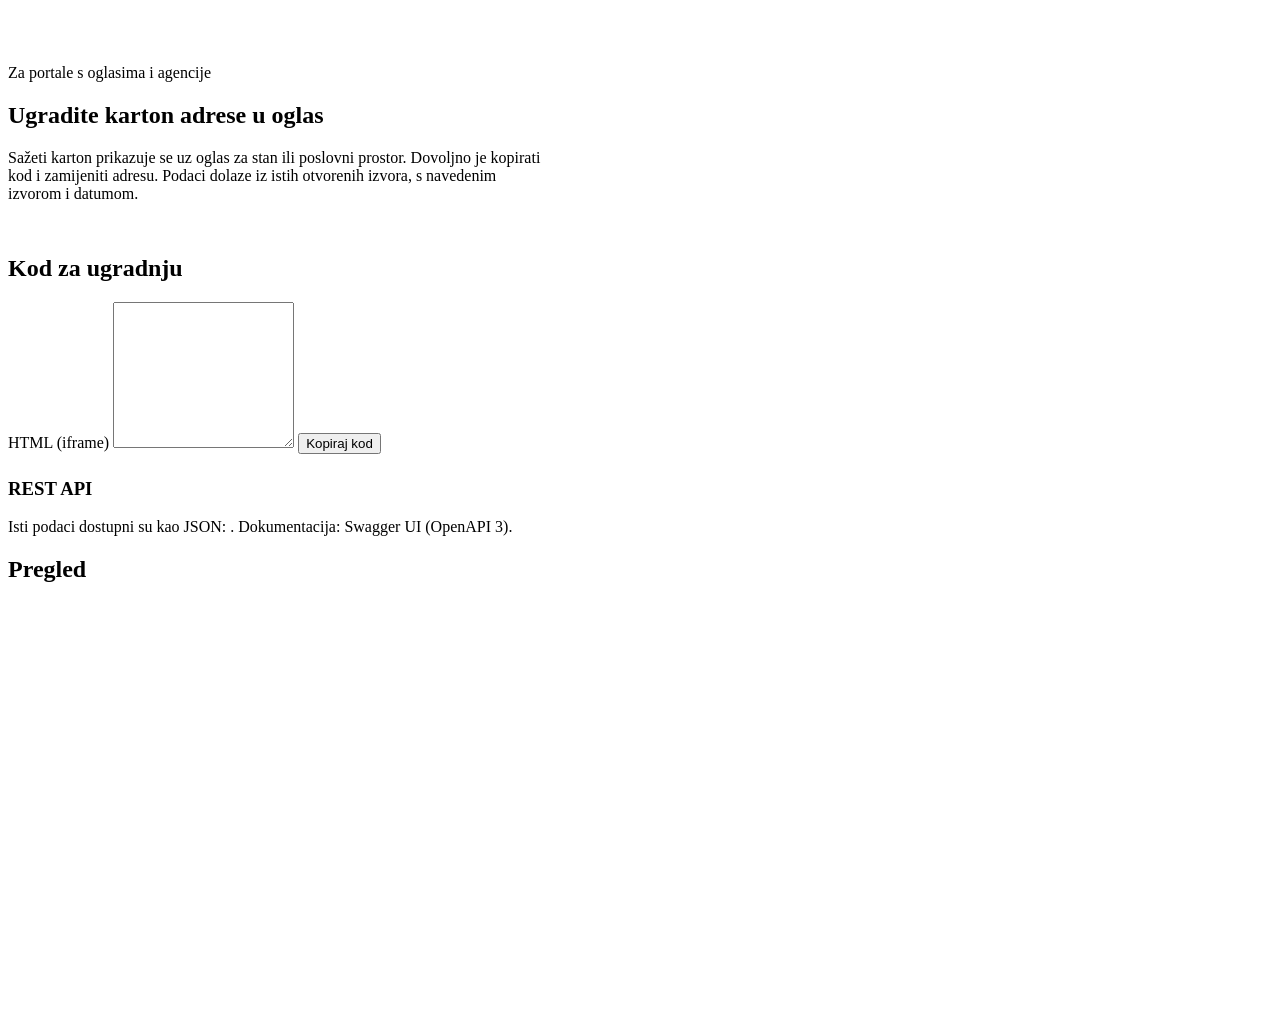
<file: src/main/resources/templates/ugradnja.html>
<!DOCTYPE html>
<html lang="hr" xmlns:th="http://www.thymeleaf.org">
<head th:replace="~{fragmenti/raspored :: glava('Ugradnja')}"></head>
<body>
<header th:replace="~{fragmenti/raspored :: zaglavlje}"></header>

<main id="sadrzaj" class="container">
    <section style="padding:40px 0 16px">
        <p class="nadnaslov">Za portale s oglasima i agencije</p>
        <h1>Ugradite karton adrese u oglas</h1>
        <p class="muted" style="max-width:68ch">Sažeti karton prikazuje se uz oglas za stan ili poslovni prostor. Dovoljno je
            kopirati kod i zamijeniti adresu. Podaci dolaze iz istih otvorenih izvora, s navedenim izvorom i datumom.</p>
    </section>

    <div class="mreza-2">
        <section class="kartica">
            <h2>Kod za ugradnju</h2>
            <label for="kod">HTML (iframe)</label>
            <textarea id="kod" readonly style="font-family:ui-monospace,Consolas,monospace;font-size:13px;min-height:140px"
                      th:text="${kodUgradnje}"></textarea>
            <button type="button" class="gumb sekundarni" style="margin-top:8px" data-kopiraj-polje="kod">Kopiraj kod</button>
            <h3 style="margin-top:24px">REST API</h3>
            <p class="mala">Isti podaci dostupni su kao JSON:
                <code th:text="|GET ${bazniUrl}/api/karton?adresa=…&profil=obitelj|"></code>.
                Dokumentacija: <a th:href="@{/swagger-ui.html}">Swagger UI</a> (OpenAPI 3).</p>
        </section>
        <section class="kartica">
            <h2>Pregled</h2>
            <iframe th:src="@{/widget(adresa=${primjer})}" title="Pregled ugrađenog kartona adrese" width="100%" height="420"
                    style="border:1px solid var(--border);border-radius:12px" loading="lazy"></iframe>
        </section>
    </div>
</main>

<footer th:replace="~{fragmenti/raspored :: podnozje}"></footer>
</body>
</html>
</file>
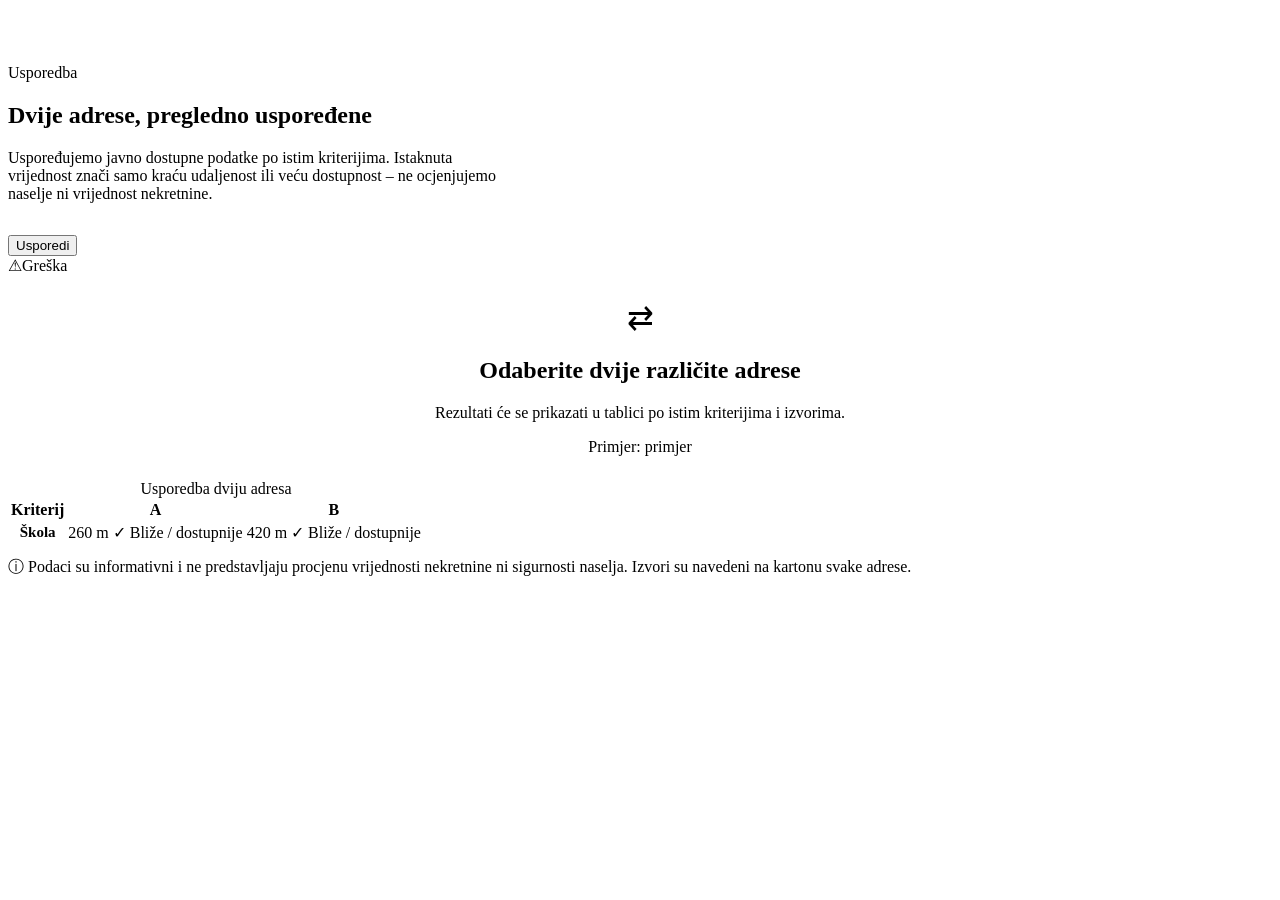
<file: src/main/resources/templates/usporedba.html>
<!DOCTYPE html>
<html lang="hr" xmlns:th="http://www.thymeleaf.org">
<head th:replace="~{fragmenti/raspored :: glava('Usporedba adresa')}"></head>
<body>
<header th:replace="~{fragmenti/raspored :: zaglavlje}"></header>

<main id="sadrzaj" class="container">
    <section style="padding:40px 0 16px">
        <p class="nadnaslov">Usporedba</p>
        <h1>Dvije adrese, pregledno uspoređene</h1>
        <p class="muted" style="max-width:62ch">Uspoređujemo javno dostupne podatke po istim kriterijima. Istaknuta vrijednost
            znači samo kraću udaljenost ili veću dostupnost – ne ocjenjujemo naselje ni vrijednost nekretnine.</p>
    </section>

    <form class="kartica usporedba-obrazac" th:action="@{/usporedba}" method="get">
        <div th:replace="~{fragmenti/raspored :: upis-adrese('a', ${a}, 'Prva adresa (A)', 'adresa-a')}"></div>
        <div th:replace="~{fragmenti/raspored :: upis-adrese('b', ${b}, 'Druga adresa (B)', 'adresa-b')}"></div>
        <input type="hidden" name="profil" th:value="${profil.oznaka}">
        <div class="polje"><button class="gumb" type="submit">Usporedi</button></div>
    </form>

    <div class="obavijest greska" role="alert" th:if="${greska}"><span aria-hidden="true">⚠</span><span th:text="${greska}">Greška</span></div>

    <div class="kartica" style="margin-top:24px;text-align:center" th:if="${usporedba == null and greska == null}">
        <p style="font-size:32px;margin:0" aria-hidden="true">⇄</p>
        <h2>Odaberite dvije različite adrese</h2>
        <p class="muted">Rezultati će se prikazati u tablici po istim kriterijima i izvorima.</p>
        <p class="mala" th:if="${primjeri.size() >= 2}">Primjer:
            <a th:href="@{/usporedba(a=${primjeri[0]},b=${primjeri[1]})}" th:text="|${primjeri[0]} i ${primjeri[1]}|">primjer</a></p>
    </div>

    <div class="tablica-omot" style="margin-top:24px" th:if="${usporedba != null}">
        <table class="kartice-mobilno">
            <caption class="sr-only">Usporedba dviju adresa</caption>
            <thead>
            <tr>
                <th scope="col">Kriterij</th>
                <th scope="col"><a th:href="@{/karton(adresa=${usporedba.a.adresa})}" th:text="|A: ${usporedba.a.adresa}|">A</a></th>
                <th scope="col"><a th:href="@{/karton(adresa=${usporedba.b.adresa})}" th:text="|B: ${usporedba.b.adresa}|">B</a></th>
            </tr>
            </thead>
            <tbody>
            <tr th:each="r : ${usporedba.redovi}">
                <th scope="row" style="background:none;text-transform:none;letter-spacing:0;font-size:15px;color:var(--ink)" th:text="${r.kriterij}">Škola</th>
                <td th:attr="data-oznaka=|A: ${usporedba.a.adresa}|" th:classappend="${r.bolje == 'A'} ? 'bolje'">
                    <span th:text="${r.a}">260 m</span>
                    <span class="bolje-oznaka" th:if="${r.bolje == 'A'}">✓ Bliže / dostupnije</span></td>
                <td th:attr="data-oznaka=|B: ${usporedba.b.adresa}|" th:classappend="${r.bolje == 'B'} ? 'bolje'">
                    <span th:text="${r.b}">420 m</span>
                    <span class="bolje-oznaka" th:if="${r.bolje == 'B'}">✓ Bliže / dostupnije</span></td>
            </tr>
            </tbody>
        </table>
    </div>
    <p class="mala muted" style="margin-top:12px" th:if="${usporedba != null}">ⓘ Podaci su informativni i ne predstavljaju
        procjenu vrijednosti nekretnine ni sigurnosti naselja. Izvori su navedeni na kartonu svake adrese.</p>
</main>

<footer th:replace="~{fragmenti/raspored :: podnozje}"></footer>
</body>
</html>
</file>
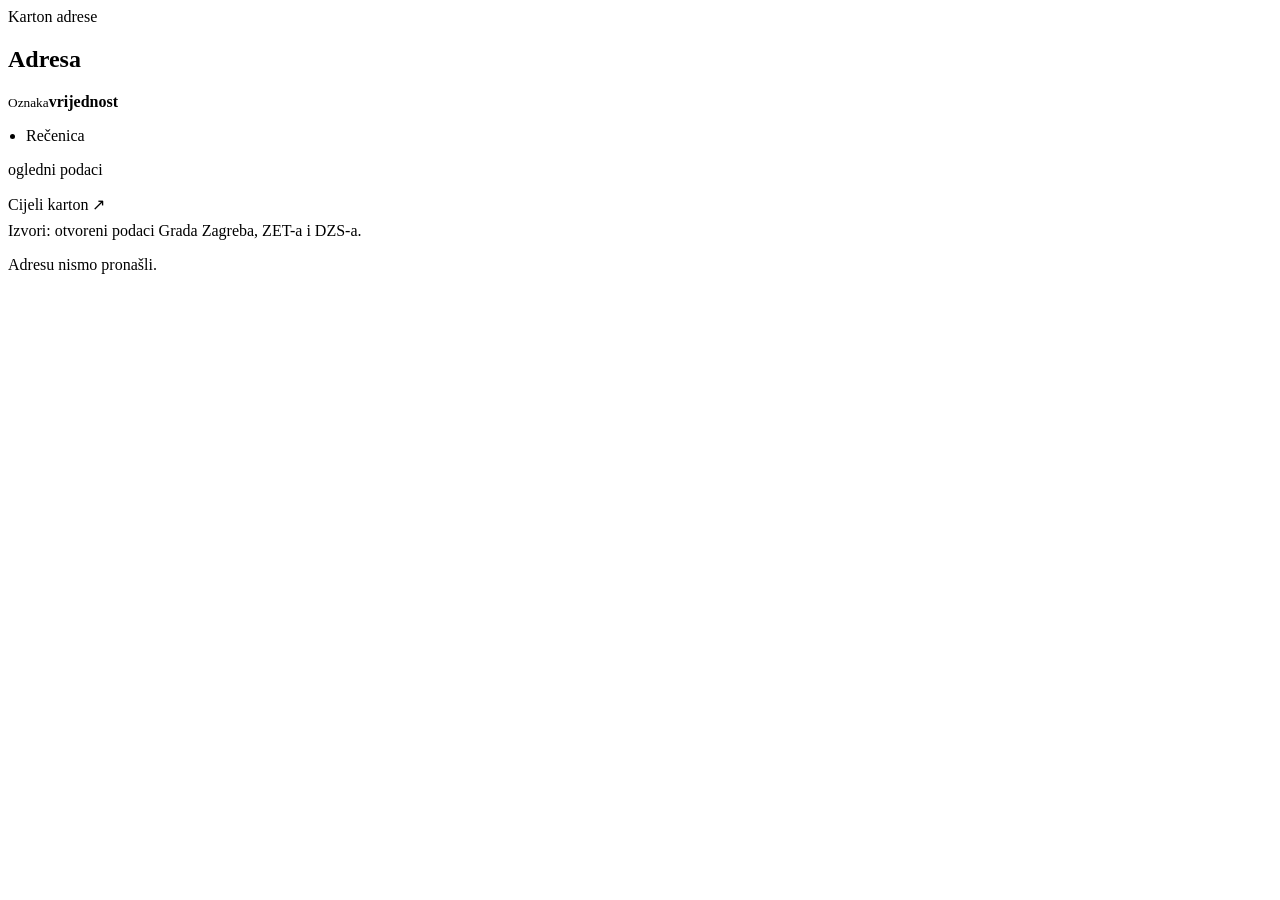
<file: src/main/resources/templates/widget.html>
<!DOCTYPE html>
<html lang="hr" xmlns:th="http://www.thymeleaf.org">
<head>
    <meta charset="UTF-8">
    <meta name="viewport" content="width=device-width, initial-scale=1">
    <title th:text="|Karton adrese – ${adresa}|">Karton adrese</title>
    <link rel="stylesheet" th:href="@{/css/app.css}">
</head>
<body style="background:#fff">
<div class="widget">
    <th:block th:if="${karton != null}" th:with="k=${karton}">
        <p class="nadnaslov" style="margin:0 0 4px">Karton adrese</p>
        <h2 th:text="${k.adresa}">Adresa</h2>
        <div class="mreza-2" style="margin:12px 0">
            <div class="sazetak-kartica" th:each="c : ${k.kartice}">
                <div><small th:text="${c.oznaka}">Oznaka</small><strong th:text="${c.vrijednost}">vrijednost</strong></div>
            </div>
        </div>
        <ul class="mala" style="padding-left:18px">
            <li th:each="s : ${k.sazetak}" th:text="${s.tekst}">Rečenica</li>
        </ul>
        <p class="mala muted" th:if="${k.ogledni}"><span class="oznaka ogledno">ogledni podaci</span></p>
        <a class="gumb malen" th:href="@{/karton(adresa=${k.adresa})}" target="_blank" rel="noopener">Cijeli karton ↗</a>
        <p class="mala muted" style="margin-top:8px">Izvori: otvoreni podaci Grada Zagreba, ZET-a i DZS-a.</p>
    </th:block>
    <p th:if="${karton == null}" class="mala" th:text="|Adresu „${adresa}” nismo pronašli.|">Adresu nismo pronašli.</p>
</div>
</body>
</html>
</file>
